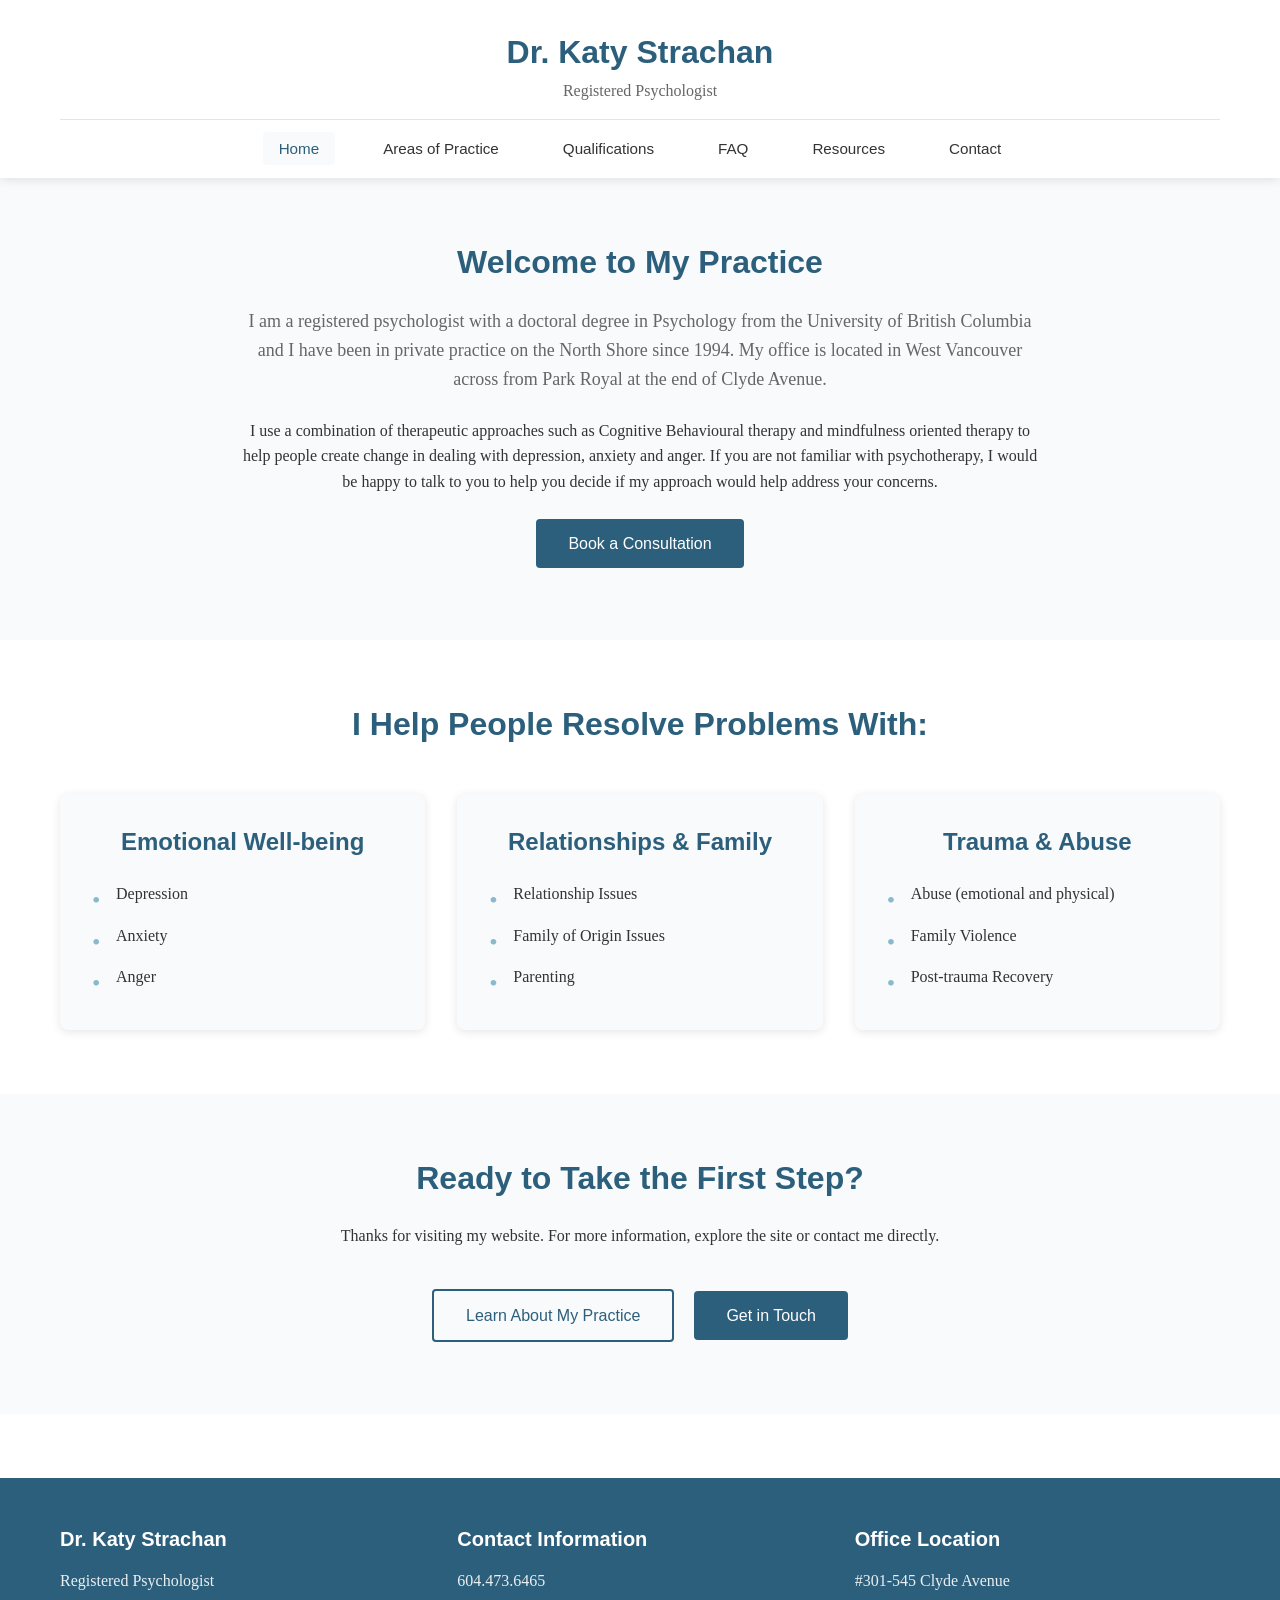
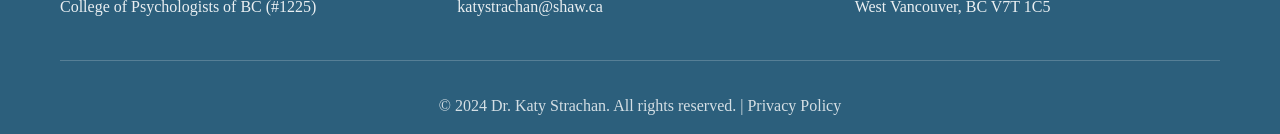
<file: KatyStrachan-ca/index.html>
<!DOCTYPE html>
<html lang="en">
<head>
    <meta charset="UTF-8">
    <meta name="viewport" content="width=device-width, initial-scale=1.0">
    <title>Dr. Katy Strachan - Registered Psychologist</title>
    <link rel="stylesheet" href="global.css">
</head>
<body>
    <header>
        <div class="container">
            <div class="header-content">
                <h1 class="site-title">Dr. Katy Strachan</h1>
                <p class="site-subtitle">Registered Psychologist</p>
            </div>
            <nav class="main-nav">
                <button class="mobile-menu-toggle" aria-label="Toggle menu">
                    <span></span>
                    <span></span>
                    <span></span>
                </button>
                <ul class="nav-links">
                    <li><a href="index.html" class="active">Home</a></li>
                    <li><a href="practice.html">Areas of Practice</a></li>
                    <li><a href="qualifications.html">Qualifications</a></li>
                    <li><a href="faq.html">FAQ</a></li>
                    <li><a href="resources.html">Resources</a></li>
                    <li><a href="contact.html">Contact</a></li>
                </ul>
            </nav>
        </div>
    </header>

    <main>
        <section class="hero">
            <div class="container">
                <div class="hero-content">
                    <h2>Welcome to My Practice</h2>
                    <p class="lead">I am a registered psychologist with a doctoral degree in Psychology from the University of British Columbia and I have been in private practice on the North Shore since 1994. My office is located in West Vancouver across from Park Royal at the end of Clyde Avenue.</p>
                    <p>I use a combination of therapeutic approaches such as Cognitive Behavioural therapy and mindfulness oriented therapy to help people create change in dealing with depression, anxiety and anger. If you are not familiar with psychotherapy, I would be happy to talk to you to help you decide if my approach would help address your concerns.</p>
                    <a href="contact.html" class="btn btn-primary">Book a Consultation</a>
                </div>
            </div>
        </section>

        <section class="services-overview">
            <div class="container">
                <h2>I Help People Resolve Problems With:</h2>
                <div class="services-grid">
                    <div class="service-item">
                        <h3>Emotional Well-being</h3>
                        <ul>
                            <li>Depression</li>
                            <li>Anxiety</li>
                            <li>Anger</li>
                        </ul>
                    </div>
                    <div class="service-item">
                        <h3>Relationships & Family</h3>
                        <ul>
                            <li>Relationship Issues</li>
                            <li>Family of Origin Issues</li>
                            <li>Parenting</li>
                        </ul>
                    </div>
                    <div class="service-item">
                        <h3>Trauma & Abuse</h3>
                        <ul>
                            <li>Abuse (emotional and physical)</li>
                            <li>Family Violence</li>
                            <li>Post-trauma Recovery</li>
                        </ul>
                    </div>
                </div>
            </div>
        </section>

        <section class="cta-section">
            <div class="container">
                <h2>Ready to Take the First Step?</h2>
                <p>Thanks for visiting my website. For more information, explore the site or contact me directly.</p>
                <div class="cta-buttons">
                    <a href="practice.html" class="btn btn-secondary">Learn About My Practice</a>
                    <a href="contact.html" class="btn btn-primary">Get in Touch</a>
                </div>
            </div>
        </section>
    </main>

    <footer>
        <div class="container">
            <div class="footer-content">
                <div class="footer-section">
                    <h3>Dr. Katy Strachan</h3>
                    <p>Registered Psychologist<br>
                    College of Psychologists of BC (#1225)</p>
                </div>
                <div class="footer-section">
                    <h3>Contact Information</h3>
                    <p>604.473.6465<br>
                    <a href="mailto:katystrachan@shaw.ca">katystrachan@shaw.ca</a></p>
                </div>
                <div class="footer-section">
                    <h3>Office Location</h3>
                    <p>#301-545 Clyde Avenue<br>
                    West Vancouver, BC V7T 1C5</p>
                </div>
            </div>
            <div class="footer-bottom">
                <p>&copy; 2024 Dr. Katy Strachan. All rights reserved. | <a href="#privacy">Privacy Policy</a></p>
            </div>
        </div>
    </footer>

    <script>
        // Mobile menu toggle
        document.querySelector('.mobile-menu-toggle').addEventListener('click', function() {
            document.querySelector('.nav-links').classList.toggle('active');
            this.classList.toggle('active');
        });
    </script>
</body>
</html>
</file>
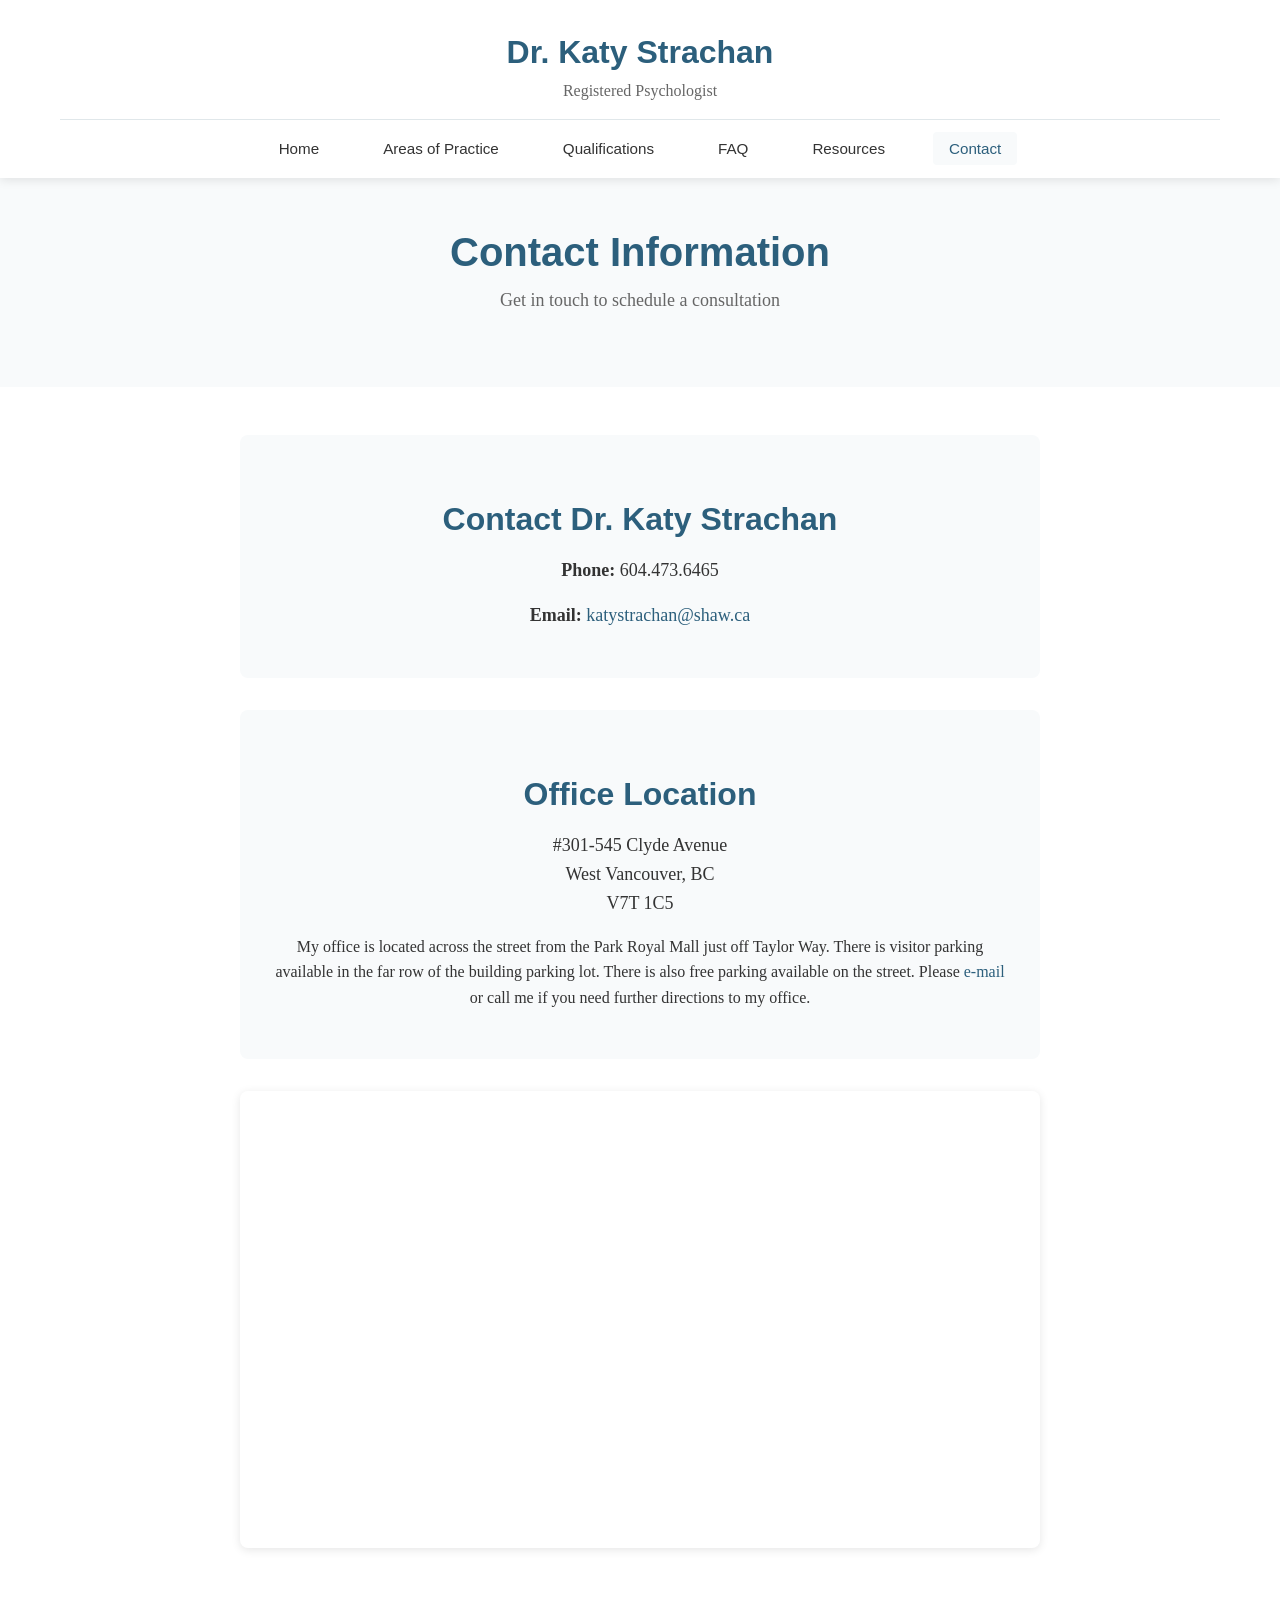
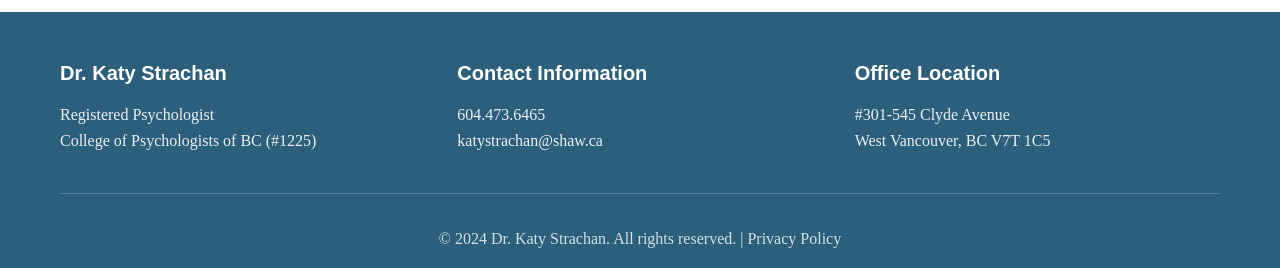
<file: KatyStrachan-ca/contact.html>
<!DOCTYPE html>
<html lang="en">
<head>
    <meta charset="UTF-8">
    <meta name="viewport" content="width=device-width, initial-scale=1.0">
    <title>Contact - Dr. Katy Strachan</title>
    <link rel="stylesheet" href="global.css">
</head>
<body>
    <header>
        <div class="container">
            <div class="header-content">
                <h1 class="site-title">Dr. Katy Strachan</h1>
                <p class="site-subtitle">Registered Psychologist</p>
            </div>
            <nav class="main-nav">
                <button class="mobile-menu-toggle" aria-label="Toggle menu">
                    <span></span>
                    <span></span>
                    <span></span>
                </button>
                <ul class="nav-links">
                    <li><a href="index.html">Home</a></li>
                    <li><a href="practice.html">Areas of Practice</a></li>
                    <li><a href="qualifications.html">Qualifications</a></li>
                    <li><a href="faq.html">FAQ</a></li>
                    <li><a href="resources.html">Resources</a></li>
                    <li><a href="contact.html" class="active">Contact</a></li>
                </ul>
            </nav>
        </div>
    </header>

    <main>
        <div class="page-header">
            <div class="container">
                <h1>Contact Information</h1>
                <p class="lead">Get in touch to schedule a consultation</p>
            </div>
        </div>

        <div class="container">
            <div class="content-section">
                <div class="contact-info">
                    <h2>Contact Dr. Katy Strachan</h2>
                    <div class="contact-details">
                        <p><strong>Phone:</strong> 604.473.6465</p>
                        <p><strong>Email:</strong> <a href="mailto:katystrachan@shaw.ca">katystrachan@shaw.ca</a></p>
                    </div>
                </div>

                <div class="contact-info">
                    <h2>Office Location</h2>
                    <div class="contact-details">
                        <p>#301-545 Clyde Avenue<br>
                        West Vancouver, BC<br>
                        V7T 1C5</p>
                    </div>
                    <p>My office is located across the street from the Park Royal Mall just off Taylor Way. There is visitor parking available in the far row of the building parking lot. There is also free parking available on the street. Please <a href="mailto:katystrachan@shaw.ca?subject=I would like further directions to your office please">e-mail</a> or call me if you need further directions to my office.</p>
                </div>

                <div class="map-container">
                    <iframe 
                        src="https://www.google.com/maps/embed?pb=!1m18!1m12!1m3!1d2602.395661830923!2d-123.13451638432815!3d49.32831067933922!2m3!1f0!2f0!3f0!3m2!1i1024!2i768!4f13.1!3m3!1m2!1s0x5486718d7bbb3b03%3A0x9e9f81a98d5c8b7!2s545%20Clyde%20Ave%2C%20West%20Vancouver%2C%20BC%20V7T%201C5%2C%20Canada!5e0!3m2!1sen!2sus!4v1234567890123" 
                        width="100%" 
                        height="450" 
                        style="border:0;" 
                        allowfullscreen="" 
                        loading="lazy" 
                        referrerpolicy="no-referrer-when-downgrade">
                    </iframe>
                </div>
            </div>
        </div>
    </main>

    <footer>
        <div class="container">
            <div class="footer-content">
                <div class="footer-section">
                    <h3>Dr. Katy Strachan</h3>
                    <p>Registered Psychologist<br>
                    College of Psychologists of BC (#1225)</p>
                </div>
                <div class="footer-section">
                    <h3>Contact Information</h3>
                    <p>604.473.6465<br>
                    <a href="mailto:katystrachan@shaw.ca">katystrachan@shaw.ca</a></p>
                </div>
                <div class="footer-section">
                    <h3>Office Location</h3>
                    <p>#301-545 Clyde Avenue<br>
                    West Vancouver, BC V7T 1C5</p>
                </div>
            </div>
            <div class="footer-bottom">
                <p>&copy; 2024 Dr. Katy Strachan. All rights reserved. | <a href="#privacy">Privacy Policy</a></p>
            </div>
        </div>
    </footer>

    <script>
        // Mobile menu toggle
        document.querySelector('.mobile-menu-toggle').addEventListener('click', function() {
            document.querySelector('.nav-links').classList.toggle('active');
            this.classList.toggle('active');
        });
    </script>
</body>
</html>
</file>
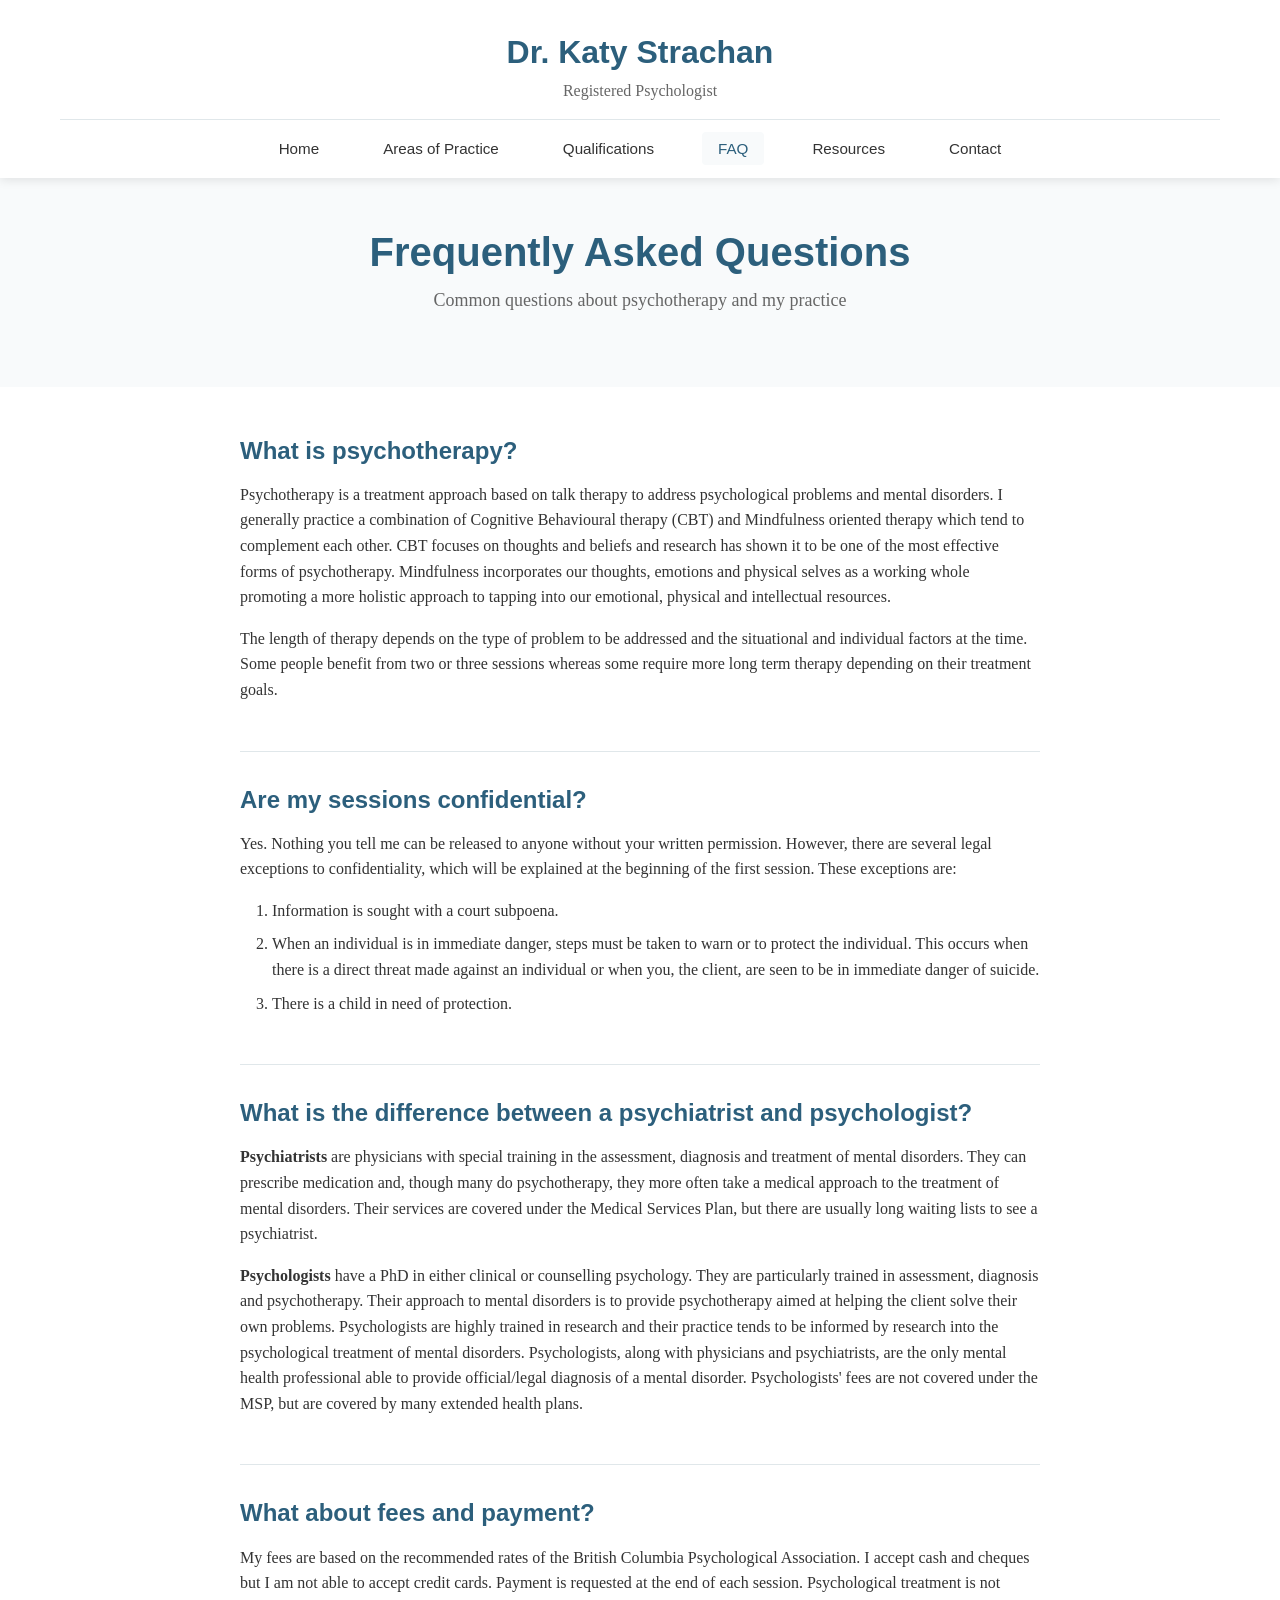
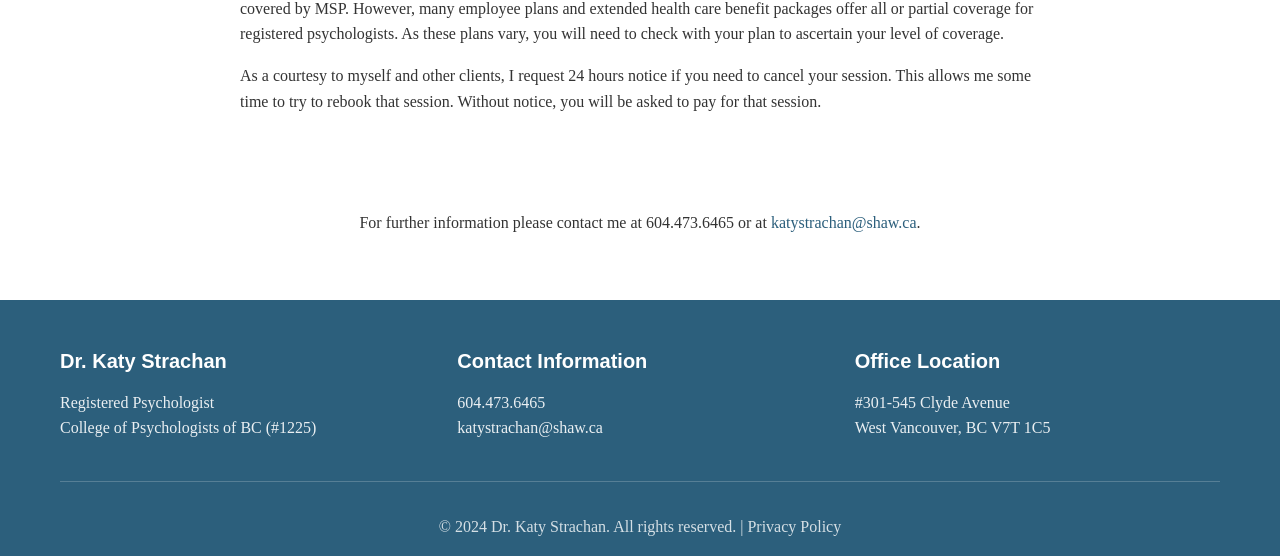
<file: KatyStrachan-ca/faq.html>
<!DOCTYPE html>
<html lang="en">
<head>
    <meta charset="UTF-8">
    <meta name="viewport" content="width=device-width, initial-scale=1.0">
    <title>FAQ - Dr. Katy Strachan</title>
    <link rel="stylesheet" href="global.css">
</head>
<body>
    <header>
        <div class="container">
            <div class="header-content">
                <h1 class="site-title">Dr. Katy Strachan</h1>
                <p class="site-subtitle">Registered Psychologist</p>
            </div>
            <nav class="main-nav">
                <button class="mobile-menu-toggle" aria-label="Toggle menu">
                    <span></span>
                    <span></span>
                    <span></span>
                </button>
                <ul class="nav-links">
                    <li><a href="index.html">Home</a></li>
                    <li><a href="practice.html">Areas of Practice</a></li>
                    <li><a href="qualifications.html">Qualifications</a></li>
                    <li><a href="faq.html" class="active">FAQ</a></li>
                    <li><a href="resources.html">Resources</a></li>
                    <li><a href="contact.html">Contact</a></li>
                </ul>
            </nav>
        </div>
    </header>

    <main>
        <div class="page-header">
            <div class="container">
                <h1>Frequently Asked Questions</h1>
                <p class="lead">Common questions about psychotherapy and my practice</p>
            </div>
        </div>

        <div class="container">
            <div class="content-section">
                <div class="faq-item">
                    <h3>What is psychotherapy?</h3>
                    <p>Psychotherapy is a treatment approach based on talk therapy to address psychological problems and mental disorders. I generally practice a combination of Cognitive Behavioural therapy (CBT) and Mindfulness oriented therapy which tend to complement each other. CBT focuses on thoughts and beliefs and research has shown it to be one of the most effective forms of psychotherapy. Mindfulness incorporates our thoughts, emotions and physical selves as a working whole promoting a more holistic approach to tapping into our emotional, physical and intellectual resources.</p>
                    <p>The length of therapy depends on the type of problem to be addressed and the situational and individual factors at the time. Some people benefit from two or three sessions whereas some require more long term therapy depending on their treatment goals.</p>
                </div>

                <div class="faq-item">
                    <h3>Are my sessions confidential?</h3>
                    <p>Yes. Nothing you tell me can be released to anyone without your written permission. However, there are several legal exceptions to confidentiality, which will be explained at the beginning of the first session. These exceptions are:</p>
                    <ol>
                        <li>Information is sought with a court subpoena.</li>
                        <li>When an individual is in immediate danger, steps must be taken to warn or to protect the individual. This occurs when there is a direct threat made against an individual or when you, the client, are seen to be in immediate danger of suicide.</li>
                        <li>There is a child in need of protection.</li>
                    </ol>
                </div>

                <div class="faq-item">
                    <h3>What is the difference between a psychiatrist and psychologist?</h3>
                    <p><strong>Psychiatrists</strong> are physicians with special training in the assessment, diagnosis and treatment of mental disorders. They can prescribe medication and, though many do psychotherapy, they more often take a medical approach to the treatment of mental disorders. Their services are covered under the Medical Services Plan, but there are usually long waiting lists to see a psychiatrist.</p>
                    <p><strong>Psychologists</strong> have a PhD in either clinical or counselling psychology. They are particularly trained in assessment, diagnosis and psychotherapy. Their approach to mental disorders is to provide psychotherapy aimed at helping the client solve their own problems. Psychologists are highly trained in research and their practice tends to be informed by research into the psychological treatment of mental disorders. Psychologists, along with physicians and psychiatrists, are the only mental health professional able to provide official/legal diagnosis of a mental disorder. Psychologists' fees are not covered under the MSP, but are covered by many extended health plans.</p>
                </div>

                <div class="faq-item">
                    <h3>What about fees and payment?</h3>
                    <p>My fees are based on the recommended rates of the British Columbia Psychological Association. I accept cash and cheques but I am not able to accept credit cards. Payment is requested at the end of each session. Psychological treatment is not covered by MSP. However, many employee plans and extended health care benefit packages offer all or partial coverage for registered psychologists. As these plans vary, you will need to check with your plan to ascertain your level of coverage.</p>
                    <p>As a courtesy to myself and other clients, I request 24 hours notice if you need to cancel your session. This allows me some time to try to rebook that session. Without notice, you will be asked to pay for that session.</p>
                </div>
            </div>

            <div class="content-section">
                <p style="text-align: center; margin-top: 3rem;">For further information please contact me at 604.473.6465 or at <a href="mailto:katystrachan@shaw.ca">katystrachan@shaw.ca</a>.</p>
            </div>
        </div>
    </main>

    <footer>
        <div class="container">
            <div class="footer-content">
                <div class="footer-section">
                    <h3>Dr. Katy Strachan</h3>
                    <p>Registered Psychologist<br>
                    College of Psychologists of BC (#1225)</p>
                </div>
                <div class="footer-section">
                    <h3>Contact Information</h3>
                    <p>604.473.6465<br>
                    <a href="mailto:katystrachan@shaw.ca">katystrachan@shaw.ca</a></p>
                </div>
                <div class="footer-section">
                    <h3>Office Location</h3>
                    <p>#301-545 Clyde Avenue<br>
                    West Vancouver, BC V7T 1C5</p>
                </div>
            </div>
            <div class="footer-bottom">
                <p>&copy; 2024 Dr. Katy Strachan. All rights reserved. | <a href="#privacy">Privacy Policy</a></p>
            </div>
        </div>
    </footer>

    <script>
        // Mobile menu toggle
        document.querySelector('.mobile-menu-toggle').addEventListener('click', function() {
            document.querySelector('.nav-links').classList.toggle('active');
            this.classList.toggle('active');
        });
    </script>
</body>
</html>
</file>
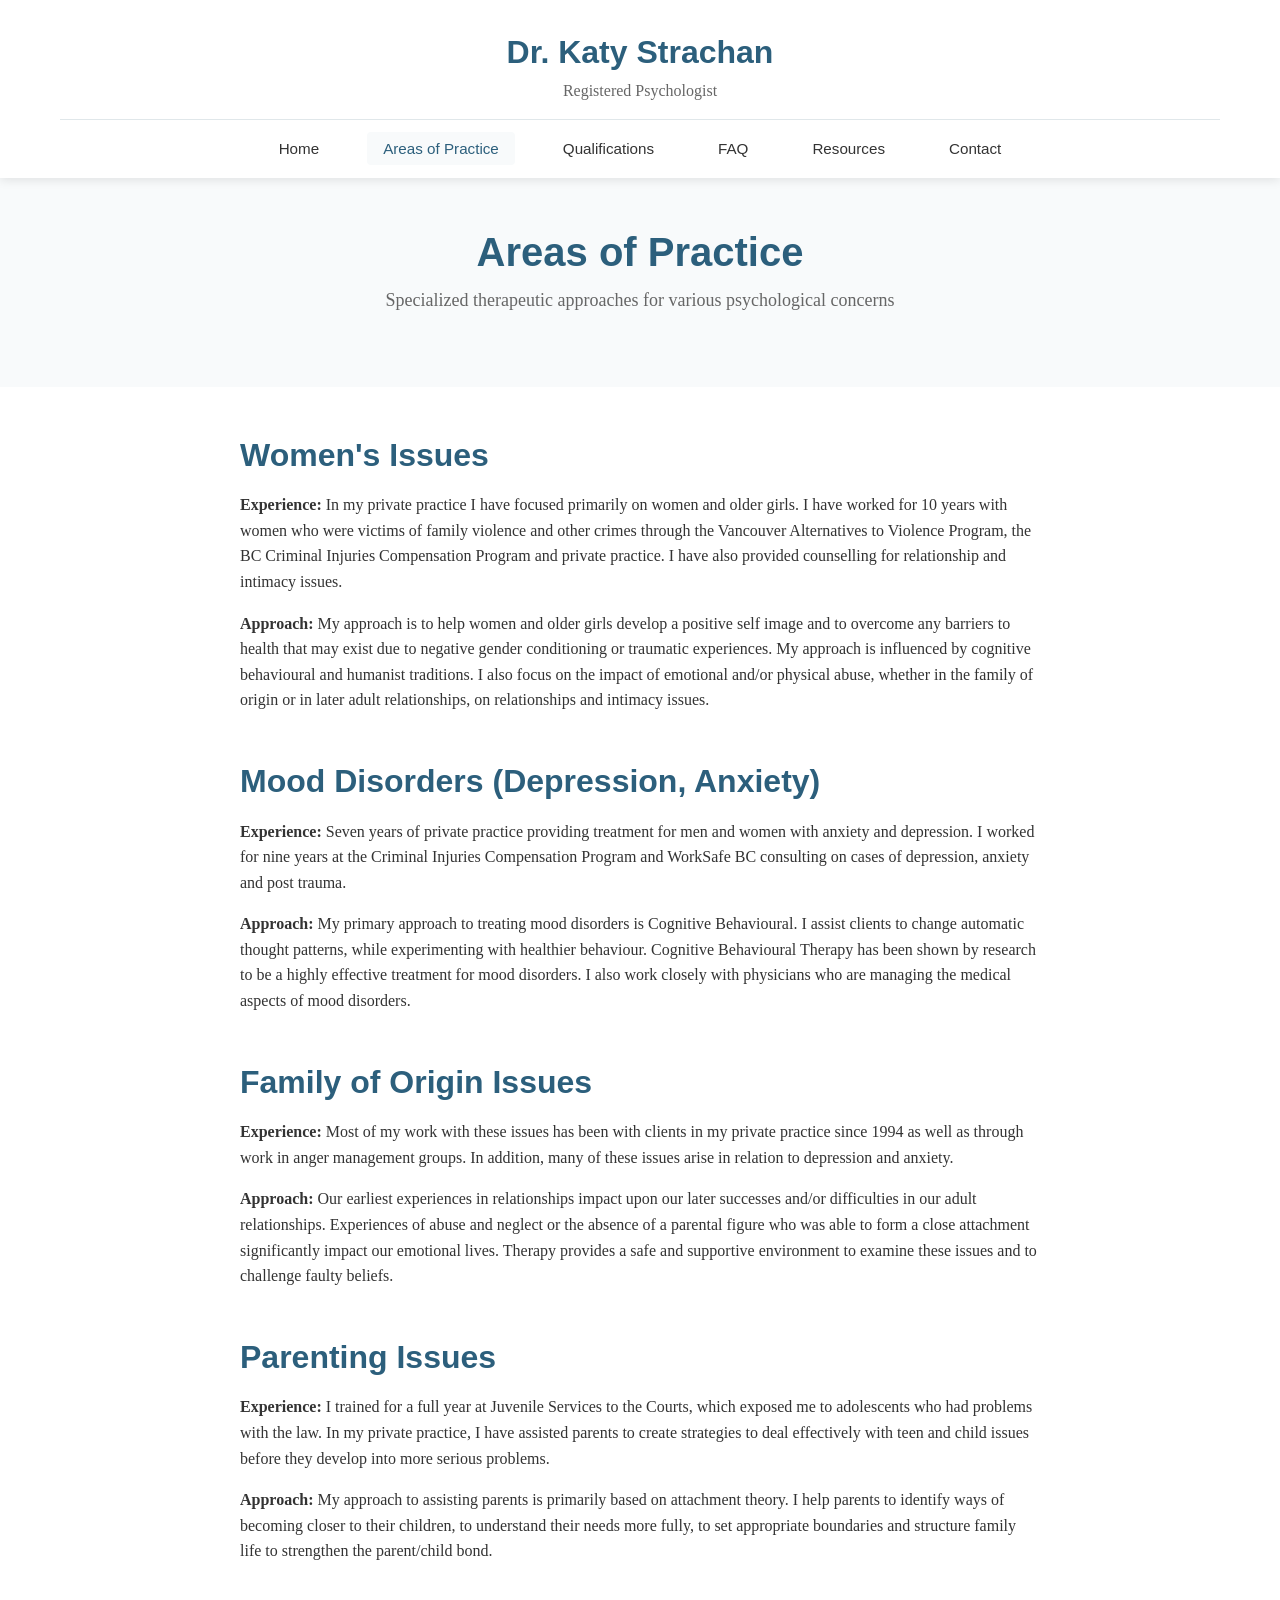
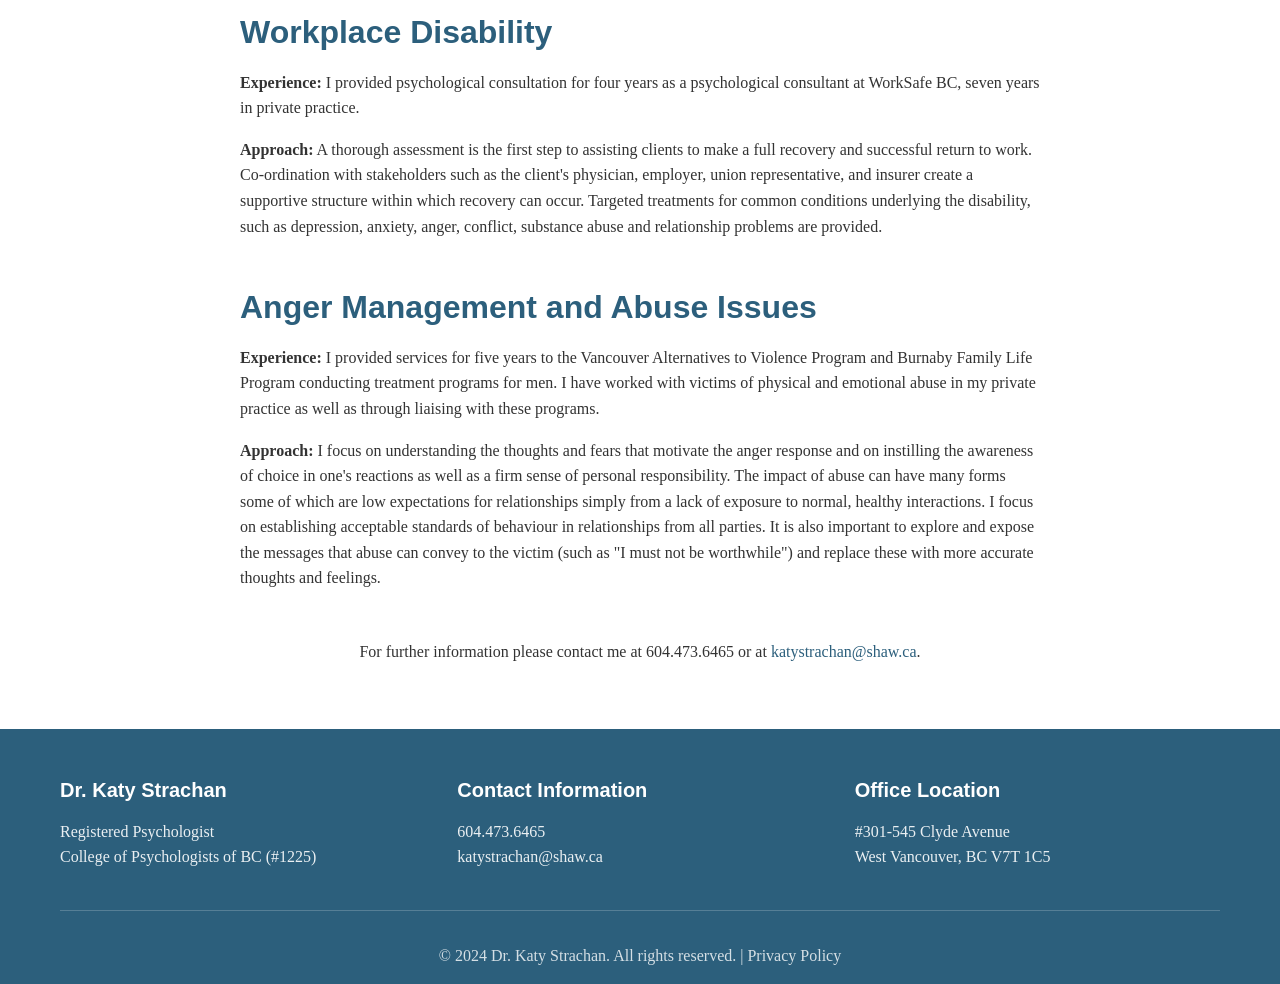
<file: KatyStrachan-ca/practice.html>
<!DOCTYPE html>
<html lang="en">
<head>
    <meta charset="UTF-8">
    <meta name="viewport" content="width=device-width, initial-scale=1.0">
    <title>Areas of Practice - Dr. Katy Strachan</title>
    <link rel="stylesheet" href="global.css">
</head>
<body>
    <header>
        <div class="container">
            <div class="header-content">
                <h1 class="site-title">Dr. Katy Strachan</h1>
                <p class="site-subtitle">Registered Psychologist</p>
            </div>
            <nav class="main-nav">
                <button class="mobile-menu-toggle" aria-label="Toggle menu">
                    <span></span>
                    <span></span>
                    <span></span>
                </button>
                <ul class="nav-links">
                    <li><a href="index.html">Home</a></li>
                    <li><a href="practice.html" class="active">Areas of Practice</a></li>
                    <li><a href="qualifications.html">Qualifications</a></li>
                    <li><a href="faq.html">FAQ</a></li>
                    <li><a href="resources.html">Resources</a></li>
                    <li><a href="contact.html">Contact</a></li>
                </ul>
            </nav>
        </div>
    </header>

    <main>
        <div class="page-header">
            <div class="container">
                <h1>Areas of Practice</h1>
                <p class="lead">Specialized therapeutic approaches for various psychological concerns</p>
            </div>
        </div>

        <div class="container">
            <div class="content-section">
                <h2>Women's Issues</h2>
                <p><strong>Experience:</strong> In my private practice I have focused primarily on women and older girls. I have worked for 10 years with women who were victims of family violence and other crimes through the Vancouver Alternatives to Violence Program, the BC Criminal Injuries Compensation Program and private practice. I have also provided counselling for relationship and intimacy issues.</p>
                <p><strong>Approach:</strong> My approach is to help women and older girls develop a positive self image and to overcome any barriers to health that may exist due to negative gender conditioning or traumatic experiences. My approach is influenced by cognitive behavioural and humanist traditions. I also focus on the impact of emotional and/or physical abuse, whether in the family of origin or in later adult relationships, on relationships and intimacy issues.</p>
            </div>

            <div class="content-section">
                <h2>Mood Disorders (Depression, Anxiety)</h2>
                <p><strong>Experience:</strong> Seven years of private practice providing treatment for men and women with anxiety and depression. I worked for nine years at the Criminal Injuries Compensation Program and WorkSafe BC consulting on cases of depression, anxiety and post trauma.</p>
                <p><strong>Approach:</strong> My primary approach to treating mood disorders is Cognitive Behavioural. I assist clients to change automatic thought patterns, while experimenting with healthier behaviour. Cognitive Behavioural Therapy has been shown by research to be a highly effective treatment for mood disorders. I also work closely with physicians who are managing the medical aspects of mood disorders.</p>
            </div>

            <div class="content-section">
                <h2>Family of Origin Issues</h2>
                <p><strong>Experience:</strong> Most of my work with these issues has been with clients in my private practice since 1994 as well as through work in anger management groups. In addition, many of these issues arise in relation to depression and anxiety.</p>
                <p><strong>Approach:</strong> Our earliest experiences in relationships impact upon our later successes and/or difficulties in our adult relationships. Experiences of abuse and neglect or the absence of a parental figure who was able to form a close attachment significantly impact our emotional lives. Therapy provides a safe and supportive environment to examine these issues and to challenge faulty beliefs.</p>
            </div>

            <div class="content-section">
                <h2>Parenting Issues</h2>
                <p><strong>Experience:</strong> I trained for a full year at Juvenile Services to the Courts, which exposed me to adolescents who had problems with the law. In my private practice, I have assisted parents to create strategies to deal effectively with teen and child issues before they develop into more serious problems.</p>
                <p><strong>Approach:</strong> My approach to assisting parents is primarily based on attachment theory. I help parents to identify ways of becoming closer to their children, to understand their needs more fully, to set appropriate boundaries and structure family life to strengthen the parent/child bond.</p>
            </div>

            <div class="content-section">
                <h2>Workplace Disability</h2>
                <p><strong>Experience:</strong> I provided psychological consultation for four years as a psychological consultant at WorkSafe BC, seven years in private practice.</p>
                <p><strong>Approach:</strong> A thorough assessment is the first step to assisting clients to make a full recovery and successful return to work. Co-ordination with stakeholders such as the client's physician, employer, union representative, and insurer create a supportive structure within which recovery can occur. Targeted treatments for common conditions underlying the disability, such as depression, anxiety, anger, conflict, substance abuse and relationship problems are provided.</p>
            </div>

            <div class="content-section">
                <h2>Anger Management and Abuse Issues</h2>
                <p><strong>Experience:</strong> I provided services for five years to the Vancouver Alternatives to Violence Program and Burnaby Family Life Program conducting treatment programs for men. I have worked with victims of physical and emotional abuse in my private practice as well as through liaising with these programs.</p>
                <p><strong>Approach:</strong> I focus on understanding the thoughts and fears that motivate the anger response and on instilling the awareness of choice in one's reactions as well as a firm sense of personal responsibility. The impact of abuse can have many forms some of which are low expectations for relationships simply from a lack of exposure to normal, healthy interactions. I focus on establishing acceptable standards of behaviour in relationships from all parties. It is also important to explore and expose the messages that abuse can convey to the victim (such as "I must not be worthwhile") and replace these with more accurate thoughts and feelings.</p>
            </div>

            <div class="content-section">
                <p style="text-align: center; margin-top: 3rem;">For further information please contact me at 604.473.6465 or at <a href="mailto:katystrachan@shaw.ca">katystrachan@shaw.ca</a>.</p>
            </div>
        </div>
    </main>

    <footer>
        <div class="container">
            <div class="footer-content">
                <div class="footer-section">
                    <h3>Dr. Katy Strachan</h3>
                    <p>Registered Psychologist<br>
                    College of Psychologists of BC (#1225)</p>
                </div>
                <div class="footer-section">
                    <h3>Contact Information</h3>
                    <p>604.473.6465<br>
                    <a href="mailto:katystrachan@shaw.ca">katystrachan@shaw.ca</a></p>
                </div>
                <div class="footer-section">
                    <h3>Office Location</h3>
                    <p>#301-545 Clyde Avenue<br>
                    West Vancouver, BC V7T 1C5</p>
                </div>
            </div>
            <div class="footer-bottom">
                <p>&copy; 2024 Dr. Katy Strachan. All rights reserved. | <a href="#privacy">Privacy Policy</a></p>
            </div>
        </div>
    </footer>

    <script>
        // Mobile menu toggle
        document.querySelector('.mobile-menu-toggle').addEventListener('click', function() {
            document.querySelector('.nav-links').classList.toggle('active');
            this.classList.toggle('active');
        });
    </script>
</body>
</html>
</file>
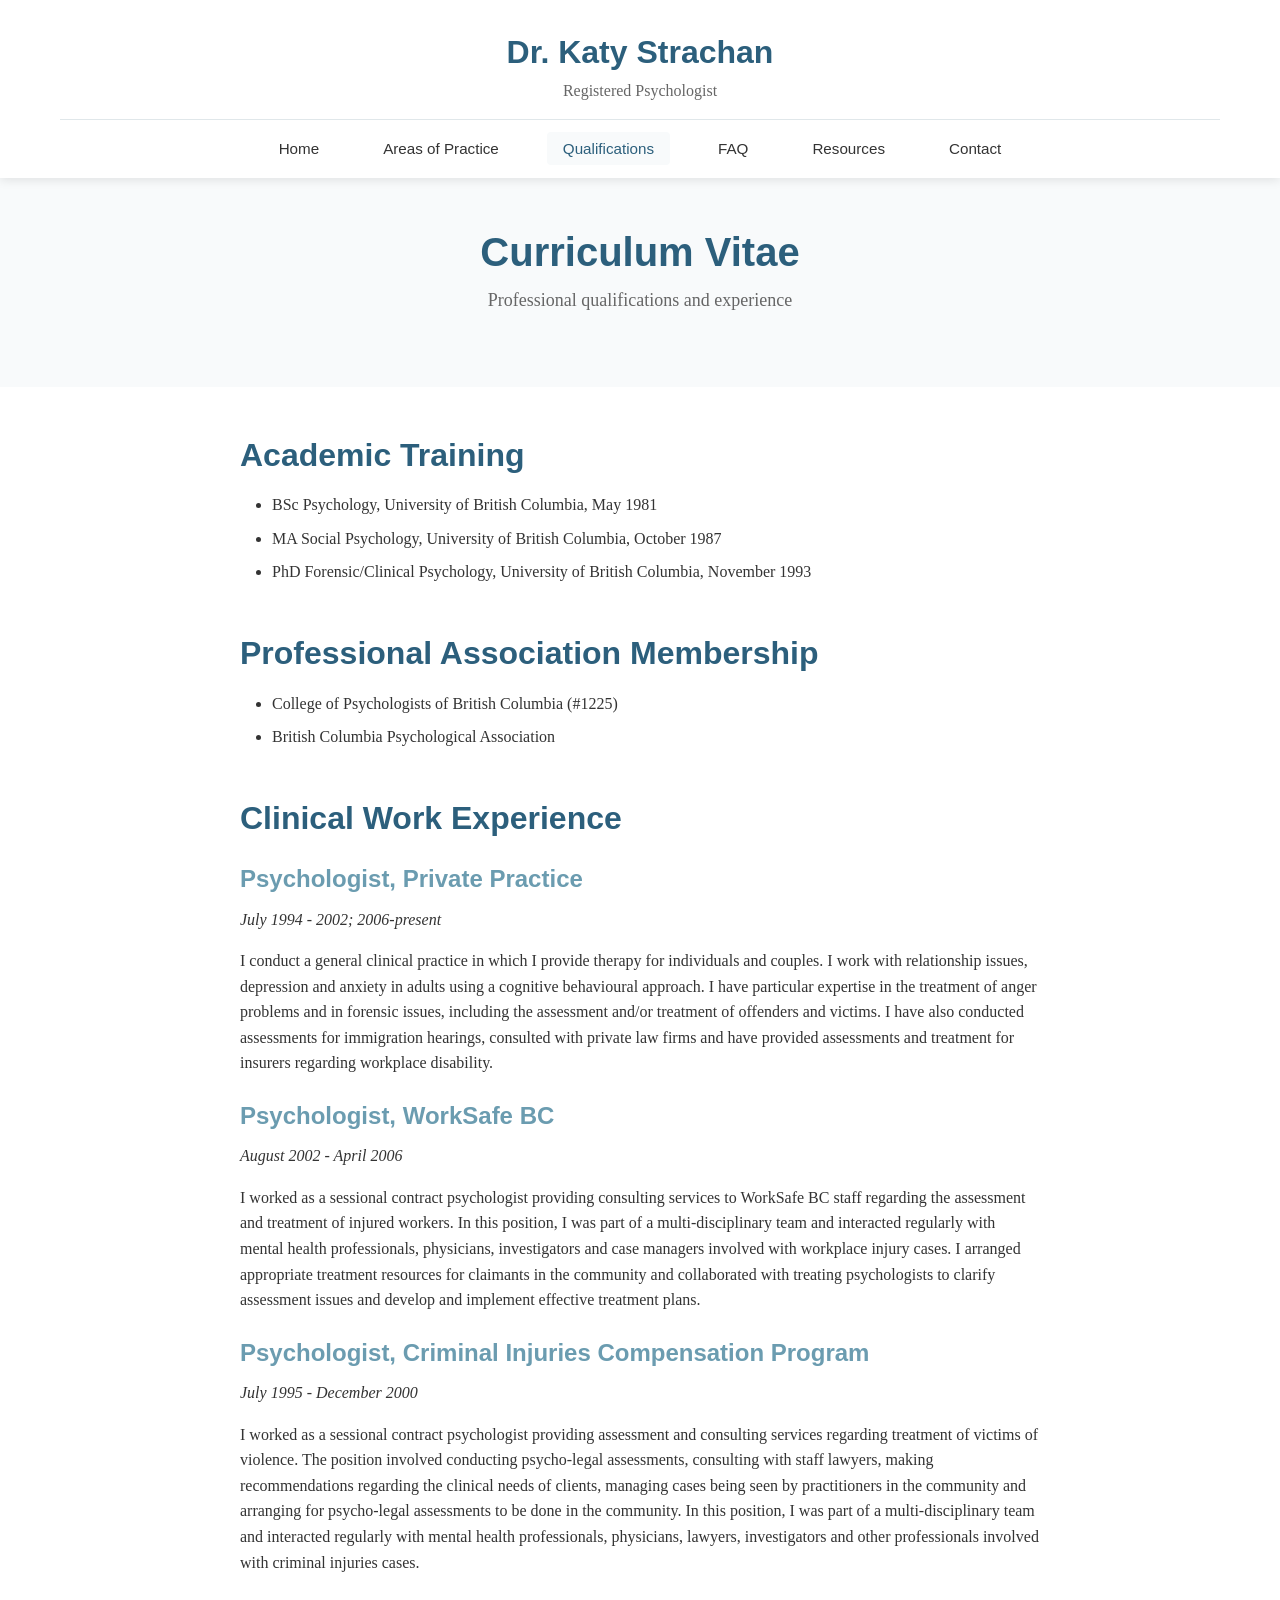
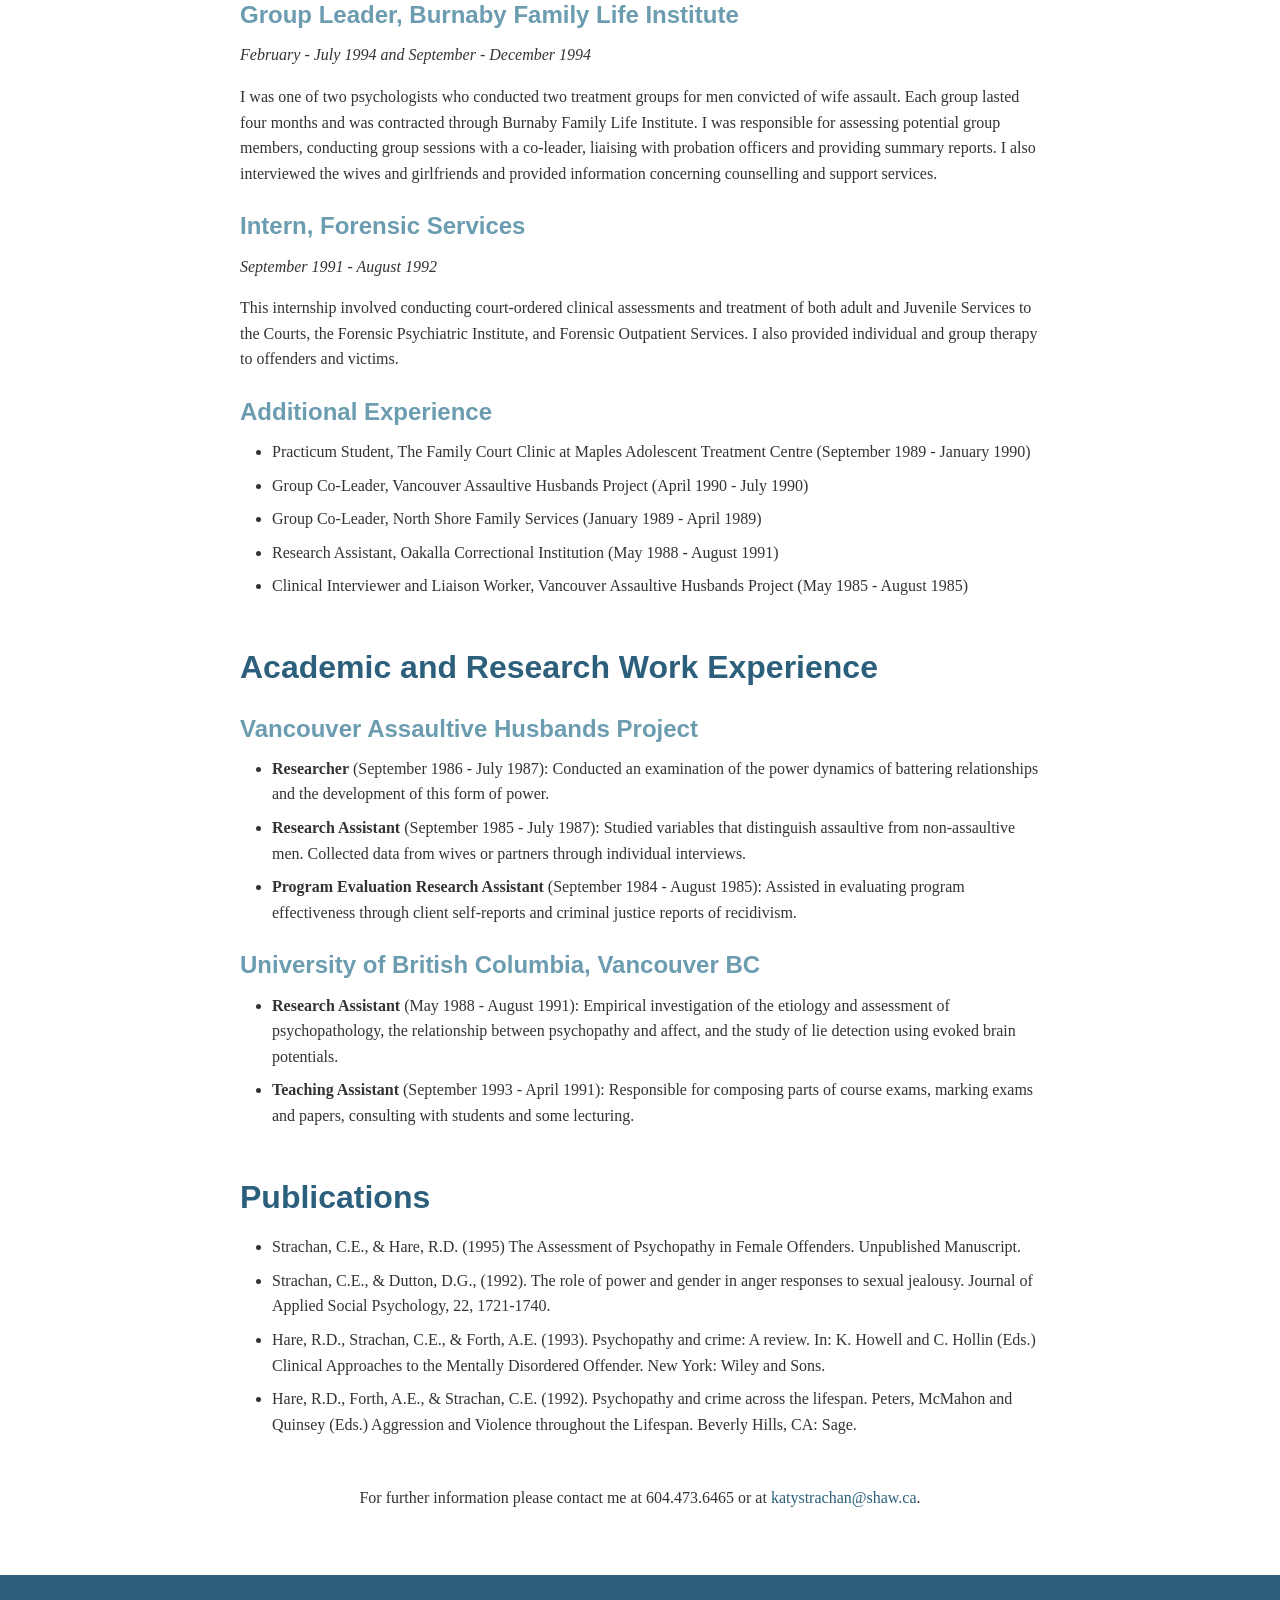
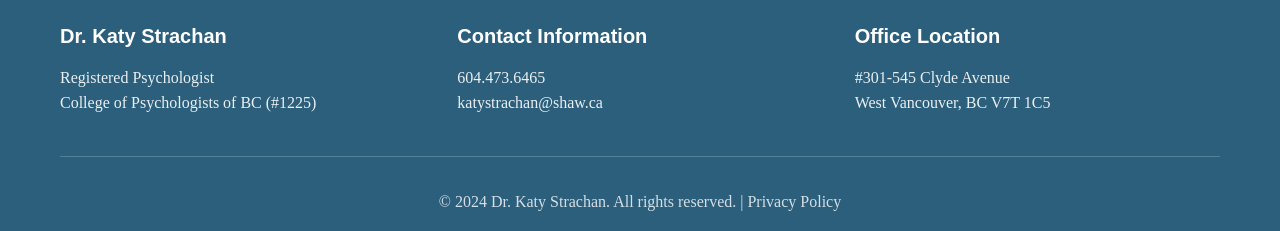
<file: KatyStrachan-ca/qualifications.html>
<!DOCTYPE html>
<html lang="en">
<head>
    <meta charset="UTF-8">
    <meta name="viewport" content="width=device-width, initial-scale=1.0">
    <title>Qualifications - Dr. Katy Strachan</title>
    <link rel="stylesheet" href="global.css">
</head>
<body>
    <header>
        <div class="container">
            <div class="header-content">
                <h1 class="site-title">Dr. Katy Strachan</h1>
                <p class="site-subtitle">Registered Psychologist</p>
            </div>
            <nav class="main-nav">
                <button class="mobile-menu-toggle" aria-label="Toggle menu">
                    <span></span>
                    <span></span>
                    <span></span>
                </button>
                <ul class="nav-links">
                    <li><a href="index.html">Home</a></li>
                    <li><a href="practice.html">Areas of Practice</a></li>
                    <li><a href="qualifications.html" class="active">Qualifications</a></li>
                    <li><a href="faq.html">FAQ</a></li>
                    <li><a href="resources.html">Resources</a></li>
                    <li><a href="contact.html">Contact</a></li>
                </ul>
            </nav>
        </div>
    </header>

    <main>
        <div class="page-header">
            <div class="container">
                <h1>Curriculum Vitae</h1>
                <p class="lead">Professional qualifications and experience</p>
            </div>
        </div>

        <div class="container">
            <div class="content-section">
                <h2>Academic Training</h2>
                <ul>
                    <li>BSc Psychology, University of British Columbia, May 1981</li>
                    <li>MA Social Psychology, University of British Columbia, October 1987</li>
                    <li>PhD Forensic/Clinical Psychology, University of British Columbia, November 1993</li>
                </ul>
            </div>

            <div class="content-section">
                <h2>Professional Association Membership</h2>
                <ul>
                    <li>College of Psychologists of British Columbia (#1225)</li>
                    <li>British Columbia Psychological Association</li>
                </ul>
            </div>

            <div class="content-section">
                <h2>Clinical Work Experience</h2>

                <h3>Psychologist, Private Practice</h3>
                <p><em>July 1994 - 2002; 2006-present</em></p>
                <p>I conduct a general clinical practice in which I provide therapy for individuals and couples. I work with relationship issues, depression and anxiety in adults using a cognitive behavioural approach. I have particular expertise in the treatment of anger problems and in forensic issues, including the assessment and/or treatment of offenders and victims. I have also conducted assessments for immigration hearings, consulted with private law firms and have provided assessments and treatment for insurers regarding workplace disability.</p>

                <h3>Psychologist, WorkSafe BC</h3>
                <p><em>August 2002 - April 2006</em></p>
                <p>I worked as a sessional contract psychologist providing consulting services to WorkSafe BC staff regarding the assessment and treatment of injured workers. In this position, I was part of a multi-disciplinary team and interacted regularly with mental health professionals, physicians, investigators and case managers involved with workplace injury cases. I arranged appropriate treatment resources for claimants in the community and collaborated with treating psychologists to clarify assessment issues and develop and implement effective treatment plans.</p>

                <h3>Psychologist, Criminal Injuries Compensation Program</h3>
                <p><em>July 1995 - December 2000</em></p>
                <p>I worked as a sessional contract psychologist providing assessment and consulting services regarding treatment of victims of violence. The position involved conducting psycho-legal assessments, consulting with staff lawyers, making recommendations regarding the clinical needs of clients, managing cases being seen by practitioners in the community and arranging for psycho-legal assessments to be done in the community. In this position, I was part of a multi-disciplinary team and interacted regularly with mental health professionals, physicians, lawyers, investigators and other professionals involved with criminal injuries cases.</p>

                <h3>Group Leader, Burnaby Family Life Institute</h3>
                <p><em>February - July 1994 and September - December 1994</em></p>
                <p>I was one of two psychologists who conducted two treatment groups for men convicted of wife assault. Each group lasted four months and was contracted through Burnaby Family Life Institute. I was responsible for assessing potential group members, conducting group sessions with a co-leader, liaising with probation officers and providing summary reports. I also interviewed the wives and girlfriends and provided information concerning counselling and support services.</p>

                <h3>Intern, Forensic Services</h3>
                <p><em>September 1991 - August 1992</em></p>
                <p>This internship involved conducting court-ordered clinical assessments and treatment of both adult and Juvenile Services to the Courts, the Forensic Psychiatric Institute, and Forensic Outpatient Services. I also provided individual and group therapy to offenders and victims.</p>

                <h3>Additional Experience</h3>
                <ul>
                    <li>Practicum Student, The Family Court Clinic at Maples Adolescent Treatment Centre (September 1989 - January 1990)</li>
                    <li>Group Co-Leader, Vancouver Assaultive Husbands Project (April 1990 - July 1990)</li>
                    <li>Group Co-Leader, North Shore Family Services (January 1989 - April 1989)</li>
                    <li>Research Assistant, Oakalla Correctional Institution (May 1988 - August 1991)</li>
                    <li>Clinical Interviewer and Liaison Worker, Vancouver Assaultive Husbands Project (May 1985 - August 1985)</li>
                </ul>
            </div>

            <div class="content-section">
                <h2>Academic and Research Work Experience</h2>

                <h3>Vancouver Assaultive Husbands Project</h3>
                <ul>
                    <li><strong>Researcher</strong> (September 1986 - July 1987): Conducted an examination of the power dynamics of battering relationships and the development of this form of power.</li>
                    <li><strong>Research Assistant</strong> (September 1985 - July 1987): Studied variables that distinguish assaultive from non-assaultive men. Collected data from wives or partners through individual interviews.</li>
                    <li><strong>Program Evaluation Research Assistant</strong> (September 1984 - August 1985): Assisted in evaluating program effectiveness through client self-reports and criminal justice reports of recidivism.</li>
                </ul>

                <h3>University of British Columbia, Vancouver BC</h3>
                <ul>
                    <li><strong>Research Assistant</strong> (May 1988 - August 1991): Empirical investigation of the etiology and assessment of psychopathology, the relationship between psychopathy and affect, and the study of lie detection using evoked brain potentials.</li>
                    <li><strong>Teaching Assistant</strong> (September 1993 - April 1991): Responsible for composing parts of course exams, marking exams and papers, consulting with students and some lecturing.</li>
                </ul>
            </div>

            <div class="content-section">
                <h2>Publications</h2>
                <ul>
                    <li>Strachan, C.E., & Hare, R.D. (1995) The Assessment of Psychopathy in Female Offenders. Unpublished Manuscript.</li>
                    <li>Strachan, C.E., & Dutton, D.G., (1992). The role of power and gender in anger responses to sexual jealousy. Journal of Applied Social Psychology, 22, 1721-1740.</li>
                    <li>Hare, R.D., Strachan, C.E., & Forth, A.E. (1993). Psychopathy and crime: A review. In: K. Howell and C. Hollin (Eds.) Clinical Approaches to the Mentally Disordered Offender. New York: Wiley and Sons.</li>
                    <li>Hare, R.D., Forth, A.E., & Strachan, C.E. (1992). Psychopathy and crime across the lifespan. Peters, McMahon and Quinsey (Eds.) Aggression and Violence throughout the Lifespan. Beverly Hills, CA: Sage.</li>
                </ul>
            </div>

            <div class="content-section">
                <p style="text-align: center; margin-top: 3rem;">For further information please contact me at 604.473.6465 or at <a href="mailto:katystrachan@shaw.ca">katystrachan@shaw.ca</a>.</p>
            </div>
        </div>
    </main>

    <footer>
        <div class="container">
            <div class="footer-content">
                <div class="footer-section">
                    <h3>Dr. Katy Strachan</h3>
                    <p>Registered Psychologist<br>
                    College of Psychologists of BC (#1225)</p>
                </div>
                <div class="footer-section">
                    <h3>Contact Information</h3>
                    <p>604.473.6465<br>
                    <a href="mailto:katystrachan@shaw.ca">katystrachan@shaw.ca</a></p>
                </div>
                <div class="footer-section">
                    <h3>Office Location</h3>
                    <p>#301-545 Clyde Avenue<br>
                    West Vancouver, BC V7T 1C5</p>
                </div>
            </div>
            <div class="footer-bottom">
                <p>&copy; 2024 Dr. Katy Strachan. All rights reserved. | <a href="#privacy">Privacy Policy</a></p>
            </div>
        </div>
    </footer>

    <script>
        // Mobile menu toggle
        document.querySelector('.mobile-menu-toggle').addEventListener('click', function() {
            document.querySelector('.nav-links').classList.toggle('active');
            this.classList.toggle('active');
        });
    </script>
</body>
</html>
</file>
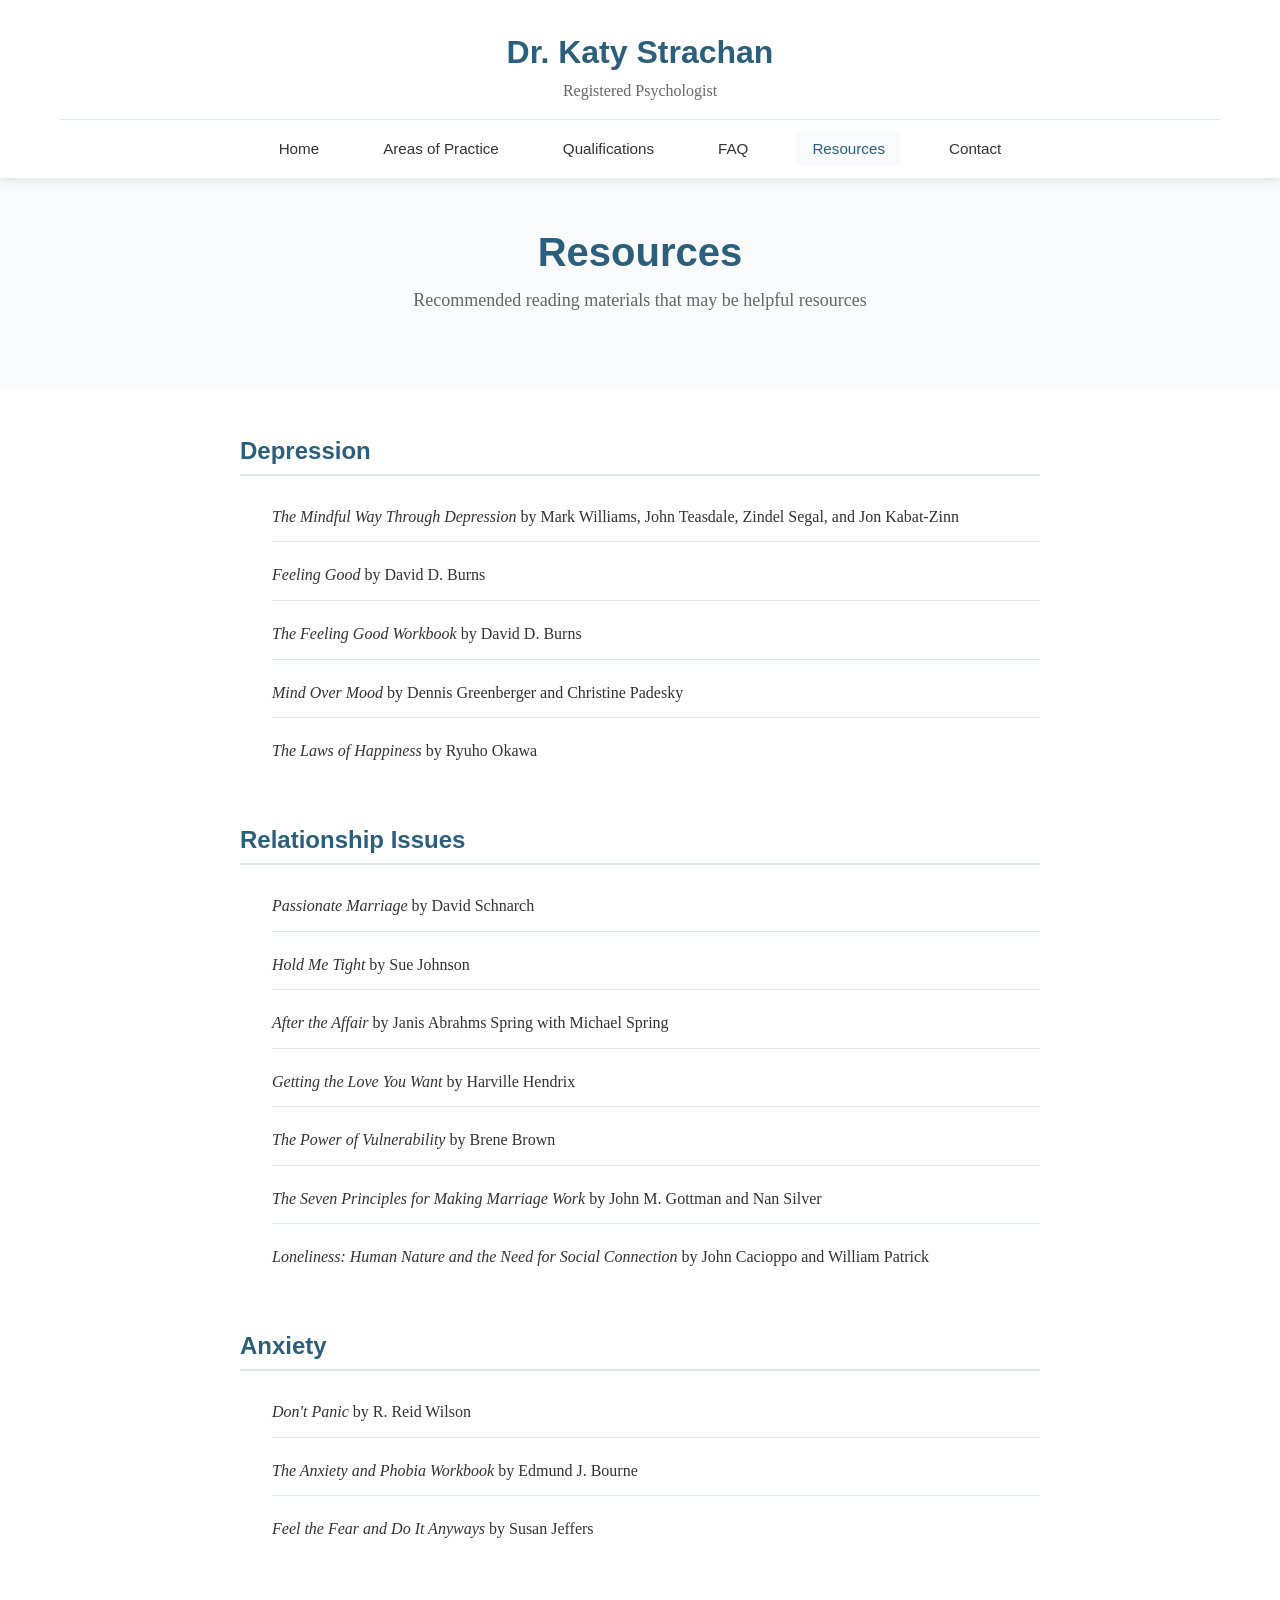
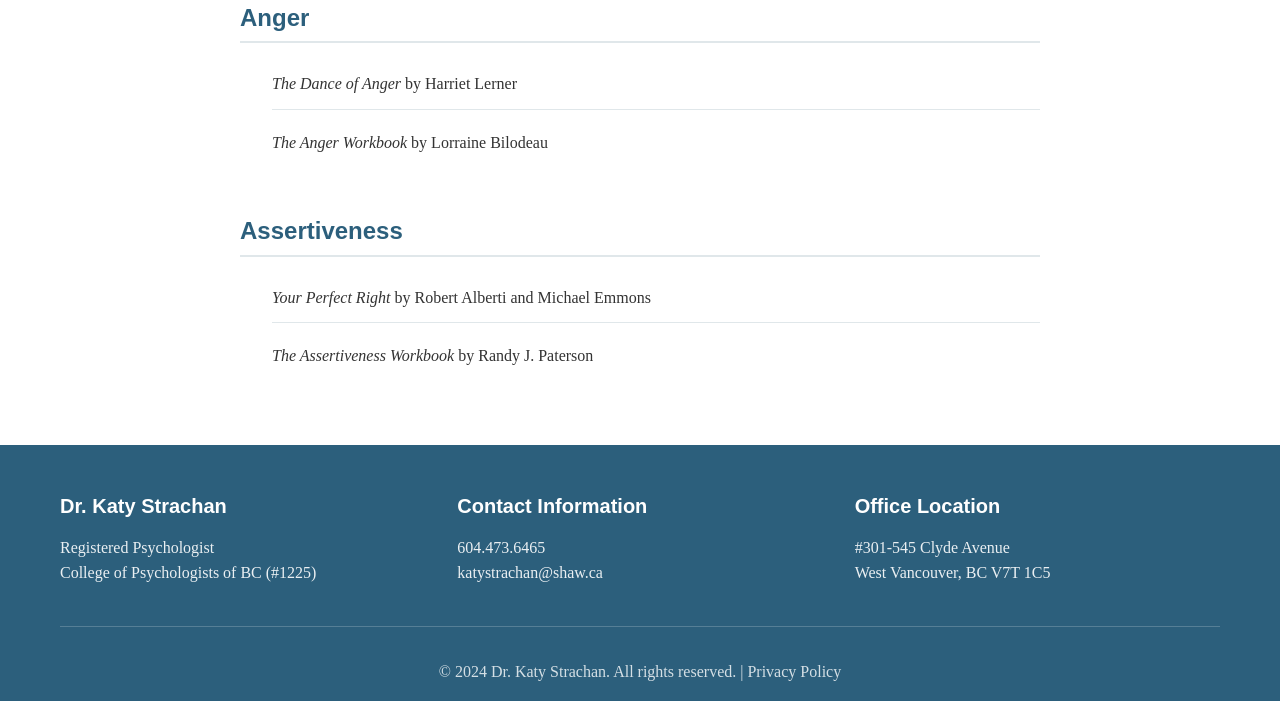
<file: KatyStrachan-ca/resources.html>
<!DOCTYPE html>
<html lang="en">
<head>
    <meta charset="UTF-8">
    <meta name="viewport" content="width=device-width, initial-scale=1.0">
    <title>Resources - Dr. Katy Strachan</title>
    <link rel="stylesheet" href="global.css">
</head>
<body>
    <header>
        <div class="container">
            <div class="header-content">
                <h1 class="site-title">Dr. Katy Strachan</h1>
                <p class="site-subtitle">Registered Psychologist</p>
            </div>
            <nav class="main-nav">
                <button class="mobile-menu-toggle" aria-label="Toggle menu">
                    <span></span>
                    <span></span>
                    <span></span>
                </button>
                <ul class="nav-links">
                    <li><a href="index.html">Home</a></li>
                    <li><a href="practice.html">Areas of Practice</a></li>
                    <li><a href="qualifications.html">Qualifications</a></li>
                    <li><a href="faq.html">FAQ</a></li>
                    <li><a href="resources.html" class="active">Resources</a></li>
                    <li><a href="contact.html">Contact</a></li>
                </ul>
            </nav>
        </div>
    </header>

    <main>
        <div class="page-header">
            <div class="container">
                <h1>Resources</h1>
                <p class="lead">Recommended reading materials that may be helpful resources</p>
            </div>
        </div>

        <div class="container">
            <div class="content-section">
                <div class="resource-category">
                    <h3>Depression</h3>
                    <ul class="resource-list">
                        <li><em>The Mindful Way Through Depression</em> by Mark Williams, John Teasdale, Zindel Segal, and Jon Kabat-Zinn</li>
                        <li><em>Feeling Good</em> by David D. Burns</li>
                        <li><em>The Feeling Good Workbook</em> by David D. Burns</li>
                        <li><em>Mind Over Mood</em> by Dennis Greenberger and Christine Padesky</li>
                        <li><em>The Laws of Happiness</em> by Ryuho Okawa</li>
                    </ul>
                </div>

                <div class="resource-category">
                    <h3>Relationship Issues</h3>
                    <ul class="resource-list">
                        <li><em>Passionate Marriage</em> by David Schnarch</li>
                        <li><em>Hold Me Tight</em> by Sue Johnson</li>
                        <li><em>After the Affair</em> by Janis Abrahms Spring with Michael Spring</li>
                        <li><em>Getting the Love You Want</em> by Harville Hendrix</li>
                        <li><em>The Power of Vulnerability</em> by Brene Brown</li>
                        <li><em>The Seven Principles for Making Marriage Work</em> by John M. Gottman and Nan Silver</li>
                        <li><em>Loneliness: Human Nature and the Need for Social Connection</em> by John Cacioppo and William Patrick</li>
                    </ul>
                </div>

                <div class="resource-category">
                    <h3>Anxiety</h3>
                    <ul class="resource-list">
                        <li><em>Don't Panic</em> by R. Reid Wilson</li>
                        <li><em>The Anxiety and Phobia Workbook</em> by Edmund J. Bourne</li>
                        <li><em>Feel the Fear and Do It Anyways</em> by Susan Jeffers</li>
                    </ul>
                </div>

                <div class="resource-category">
                    <h3>Anger</h3>
                    <ul class="resource-list">
                        <li><em>The Dance of Anger</em> by Harriet Lerner</li>
                        <li><em>The Anger Workbook</em> by Lorraine Bilodeau</li>
                    </ul>
                </div>

                <div class="resource-category">
                    <h3>Assertiveness</h3>
                    <ul class="resource-list">
                        <li><em>Your Perfect Right</em> by Robert Alberti and Michael Emmons</li>
                        <li><em>The Assertiveness Workbook</em> by Randy J. Paterson</li>
                    </ul>
                </div>
            </div>
        </div>
    </main>

    <footer>
        <div class="container">
            <div class="footer-content">
                <div class="footer-section">
                    <h3>Dr. Katy Strachan</h3>
                    <p>Registered Psychologist<br>
                    College of Psychologists of BC (#1225)</p>
                </div>
                <div class="footer-section">
                    <h3>Contact Information</h3>
                    <p>604.473.6465<br>
                    <a href="mailto:katystrachan@shaw.ca">katystrachan@shaw.ca</a></p>
                </div>
                <div class="footer-section">
                    <h3>Office Location</h3>
                    <p>#301-545 Clyde Avenue<br>
                    West Vancouver, BC V7T 1C5</p>
                </div>
            </div>
            <div class="footer-bottom">
                <p>&copy; 2024 Dr. Katy Strachan. All rights reserved. | <a href="#privacy">Privacy Policy</a></p>
            </div>
        </div>
    </footer>

    <script>
        // Mobile menu toggle
        document.querySelector('.mobile-menu-toggle').addEventListener('click', function() {
            document.querySelector('.nav-links').classList.toggle('active');
            this.classList.toggle('active');
        });
    </script>
</body>
</html>
</file>
<file: KatyStrachan-ca/global.css>
/* Global CSS for Dr. Katy Strachan's Website */

/* CSS Variables for consistent theming */
:root {
    --primary-color: #2c5f7c;
    --secondary-color: #6b9cb0;
    --accent-color: #89b9cd;
    --text-dark: #333333;
    --text-light: #666666;
    --background-light: #f8fafb;
    --background-white: #ffffff;
    --border-color: #e0e7ea;
    --shadow-light: 0 2px 10px rgba(0, 0, 0, 0.1);
    --shadow-medium: 0 4px 20px rgba(0, 0, 0, 0.15);
    --transition: all 0.3s ease;
}

/* Base Styles */
* {
    margin: 0;
    padding: 0;
    box-sizing: border-box;
}

body {
    font-family: 'Georgia', serif;
    font-size: 16px;
    line-height: 1.6;
    color: var(--text-dark);
    background-color: var(--background-white);
}

.container {
    max-width: 1200px;
    margin: 0 auto;
    padding: 0 20px;
}

/* Typography */
h1, h2, h3, h4, h5, h6 {
    font-family: 'Arial', sans-serif;
    color: var(--primary-color);
    margin-bottom: 1rem;
    line-height: 1.3;
}

h1 {
    font-size: 2.5rem;
}

h2 {
    font-size: 2rem;
    margin-bottom: 1.5rem;
}

h3 {
    font-size: 1.5rem;
}

p {
    margin-bottom: 1rem;
    color: var(--text-dark);
}

.lead {
    font-size: 1.125rem;
    color: var(--text-light);
    margin-bottom: 1.5rem;
}

a {
    color: var(--primary-color);
    text-decoration: none;
    transition: var(--transition);
}

a:hover {
    color: var(--secondary-color);
}

/* Header Styles */
header {
    background-color: var(--background-white);
    box-shadow: var(--shadow-light);
    position: sticky;
    top: 0;
    z-index: 1000;
}

.header-content {
    text-align: center;
    padding: 2rem 0 1rem;
}

.site-title {
    font-size: 2rem;
    margin-bottom: 0.25rem;
}

.site-subtitle {
    color: var(--text-light);
    font-size: 1rem;
    margin-bottom: 0;
}

/* Navigation */
.main-nav {
    border-top: 1px solid var(--border-color);
    padding: 1rem 0;
}

.nav-links {
    list-style: none;
    display: flex;
    justify-content: center;
    gap: 2rem;
    flex-wrap: wrap;
}

.nav-links a {
    font-family: 'Arial', sans-serif;
    font-size: 0.95rem;
    color: var(--text-dark);
    padding: 0.5rem 1rem;
    border-radius: 4px;
    transition: var(--transition);
}

.nav-links a:hover,
.nav-links a.active {
    background-color: var(--background-light);
    color: var(--primary-color);
}

.mobile-menu-toggle {
    display: none;
    background: none;
    border: none;
    cursor: pointer;
    padding: 0.5rem;
}

.mobile-menu-toggle span {
    display: block;
    width: 25px;
    height: 3px;
    background-color: var(--primary-color);
    margin: 5px 0;
    transition: var(--transition);
}

/* Main Content */
main {
    min-height: calc(100vh - 300px);
}

section {
    padding: 4rem 0;
}

/* Hero Section */
.hero {
    background-color: var(--background-light);
    text-align: center;
}

.hero-content {
    max-width: 800px;
    margin: 0 auto;
}

/* Buttons */
.btn {
    display: inline-block;
    padding: 0.75rem 2rem;
    border-radius: 4px;
    font-family: 'Arial', sans-serif;
    font-size: 1rem;
    text-align: center;
    transition: var(--transition);
    cursor: pointer;
    border: none;
    margin: 0.5rem;
}

.btn-primary {
    background-color: var(--primary-color);
    color: white;
}

.btn-primary:hover {
    background-color: var(--secondary-color);
    color: white;
}

.btn-secondary {
    background-color: transparent;
    color: var(--primary-color);
    border: 2px solid var(--primary-color);
}

.btn-secondary:hover {
    background-color: var(--primary-color);
    color: white;
}

/* Services Grid */
.services-overview {
    text-align: center;
}

.services-grid {
    display: grid;
    grid-template-columns: repeat(auto-fit, minmax(300px, 1fr));
    gap: 2rem;
    margin-top: 3rem;
}

.service-item {
    background-color: var(--background-light);
    padding: 2rem;
    border-radius: 8px;
    box-shadow: var(--shadow-light);
    transition: var(--transition);
}

.service-item:hover {
    transform: translateY(-5px);
    box-shadow: var(--shadow-medium);
}

.service-item h3 {
    color: var(--primary-color);
    margin-bottom: 1rem;
}

.service-item ul {
    list-style: none;
    text-align: left;
}

.service-item li {
    padding: 0.5rem 0;
    padding-left: 1.5rem;
    position: relative;
}

.service-item li:before {
    content: "•";
    color: var(--accent-color);
    font-size: 1.5rem;
    position: absolute;
    left: 0;
}

/* CTA Section */
.cta-section {
    background-color: var(--background-light);
    text-align: center;
}

.cta-buttons {
    margin-top: 2rem;
}

/* Footer */
footer {
    background-color: var(--primary-color);
    color: white;
    padding: 3rem 0 1rem;
    margin-top: 4rem;
}

.footer-content {
    display: grid;
    grid-template-columns: repeat(auto-fit, minmax(250px, 1fr));
    gap: 2rem;
    margin-bottom: 2rem;
}

.footer-section h3 {
    color: white;
    font-size: 1.25rem;
    margin-bottom: 1rem;
}

.footer-section p,
.footer-section a {
    color: rgba(255, 255, 255, 0.9);
    margin-bottom: 0.5rem;
}

.footer-section a:hover {
    color: white;
}

.footer-bottom {
    text-align: center;
    padding-top: 2rem;
    border-top: 1px solid rgba(255, 255, 255, 0.2);
}

.footer-bottom p {
    color: rgba(255, 255, 255, 0.8);
    margin-bottom: 0;
}

.footer-bottom a {
    color: rgba(255, 255, 255, 0.8);
}

/* Content Pages Specific Styles */
.page-header {
    background-color: var(--background-light);
    padding: 3rem 0;
    text-align: center;
    margin-bottom: 3rem;
}

.page-header h1 {
    margin-bottom: 0.5rem;
}

.content-section {
    max-width: 800px;
    margin: 0 auto 3rem;
}

.content-section h2 {
    color: var(--primary-color);
    margin-top: 2rem;
    margin-bottom: 1rem;
}

.content-section h3 {
    color: var(--secondary-color);
    margin-top: 1.5rem;
    margin-bottom: 0.75rem;
}

.content-section ul,
.content-section ol {
    margin-left: 2rem;
    margin-bottom: 1rem;
}

.content-section li {
    margin-bottom: 0.5rem;
}

/* Contact Page Styles */
.contact-info {
    background-color: var(--background-light);
    padding: 2rem;
    border-radius: 8px;
    margin-bottom: 2rem;
    text-align: center;
}

.contact-info h2 {
    color: var(--primary-color);
}

.contact-details {
    font-size: 1.125rem;
    margin: 1rem 0;
}

.map-container {
    margin-top: 2rem;
    border-radius: 8px;
    overflow: hidden;
    box-shadow: var(--shadow-light);
}

/* Resources Page */
.resource-category {
    margin-bottom: 3rem;
}

.resource-category h3 {
    color: var(--primary-color);
    margin-bottom: 1rem;
    padding-bottom: 0.5rem;
    border-bottom: 2px solid var(--border-color);
}

.resource-list {
    list-style: none;
}

.resource-list li {
    padding: 0.75rem 0;
    border-bottom: 1px solid var(--border-color);
}

.resource-list li:last-child {
    border-bottom: none;
}

/* FAQ Styles */
.faq-item {
    margin-bottom: 2rem;
    padding-bottom: 2rem;
    border-bottom: 1px solid var(--border-color);
}

.faq-item:last-child {
    border-bottom: none;
}

.faq-item h3 {
    color: var(--primary-color);
    margin-bottom: 1rem;
}

/* Responsive Design */
@media (max-width: 768px) {
    .mobile-menu-toggle {
        display: block;
        margin: 0 auto;
    }
    
    .nav-links {
        display: none;
        position: absolute;
        top: 100%;
        left: 0;
        right: 0;
        background-color: white;
        flex-direction: column;
        padding: 1rem;
        box-shadow: var(--shadow-medium);
        gap: 0;
    }
    
    .nav-links.active {
        display: flex;
    }
    
    .nav-links a {
        display: block;
        padding: 1rem;
        border-bottom: 1px solid var(--border-color);
    }
    
    .nav-links li:last-child a {
        border-bottom: none;
    }
    
    .mobile-menu-toggle.active span:nth-child(1) {
        transform: rotate(45deg) translate(5px, 5px);
    }
    
    .mobile-menu-toggle.active span:nth-child(2) {
        opacity: 0;
    }
    
    .mobile-menu-toggle.active span:nth-child(3) {
        transform: rotate(-45deg) translate(7px, -6px);
    }
    
    h1 {
        font-size: 2rem;
    }
    
    h2 {
        font-size: 1.5rem;
    }
    
    .services-grid {
        grid-template-columns: 1fr;
    }
    
    .footer-content {
        grid-template-columns: 1fr;
        text-align: center;
    }
    
    section {
        padding: 2rem 0;
    }
}

@media (max-width: 480px) {
    .container {
        padding: 0 15px;
    }
    
    .site-title {
        font-size: 1.5rem;
    }
    
    .btn {
        display: block;
        width: 100%;
        margin: 0.5rem 0;
    }
    
    .cta-buttons {
        display: flex;
        flex-direction: column;
        gap: 1rem;
    }
}
</file>
